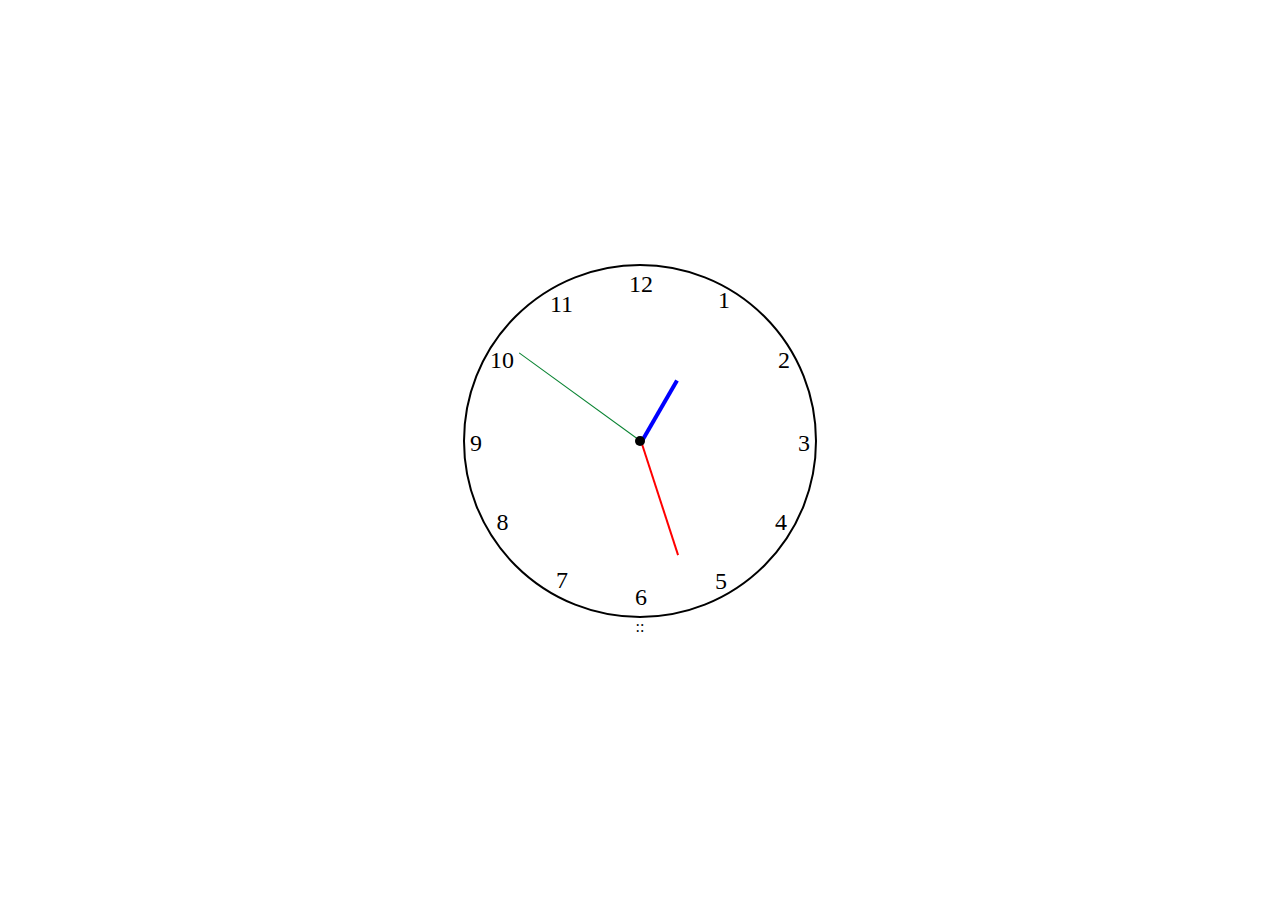
<file: html-js-css/analog-clock-new/index.html>
<!DOCTYPE html>
<html lang="en">
<head>
    <meta charset="UTF-8">
    <meta http-equiv="X-UA-Compatible" content="IE=edge">
    <meta name="viewport" content="width=device-width, initial-scale=1.0">
    <title>Analog Clock</title>
    <link rel="stylesheet" href="index.css">
</head>
<body>
    <div class="app">
        <div class="frame">
            <div class="angle-0"></div>
            <div class="angle-0 rotate-30"></div>
            <div class="angle-0 rotate-60"></div>
            <div class="angle-0 rotate-m-30"></div>
            <div class="angle-0 rotate-m-60"></div>
            <div class="angle-0 rotate-90"></div>
          
            <div class="number number-12">12</div>
            <div class="number number-1">1</div>
            <div class="number number-2">2</div>
            <div class="number number-3">3</div>
            <div class="number number-4">4</div>
            <div class="number number-5">5</div>
            <div class="number number-6">6</div>
            <div class="number number-7">7</div>
            <div class="number number-8">8</div>
            <div class="number number-9">9</div>
            <div class="number number-10">10</div>
            <div class="number number-11">11</div>
            <div class="hand hour-hand"></div>
            <div class="hand minute-hand"></div>
            <div class="hand second-hand"></div>
            <div class="center-button"></div>
        </div>
        <div class="timestamp">
            <div><span class="hours"></span>:<span class="minutes"></span>:<span class="seconds"></span></div>
        </div>
    </div>

    <script src="index.js"></script>
</body>
</html>
</file>
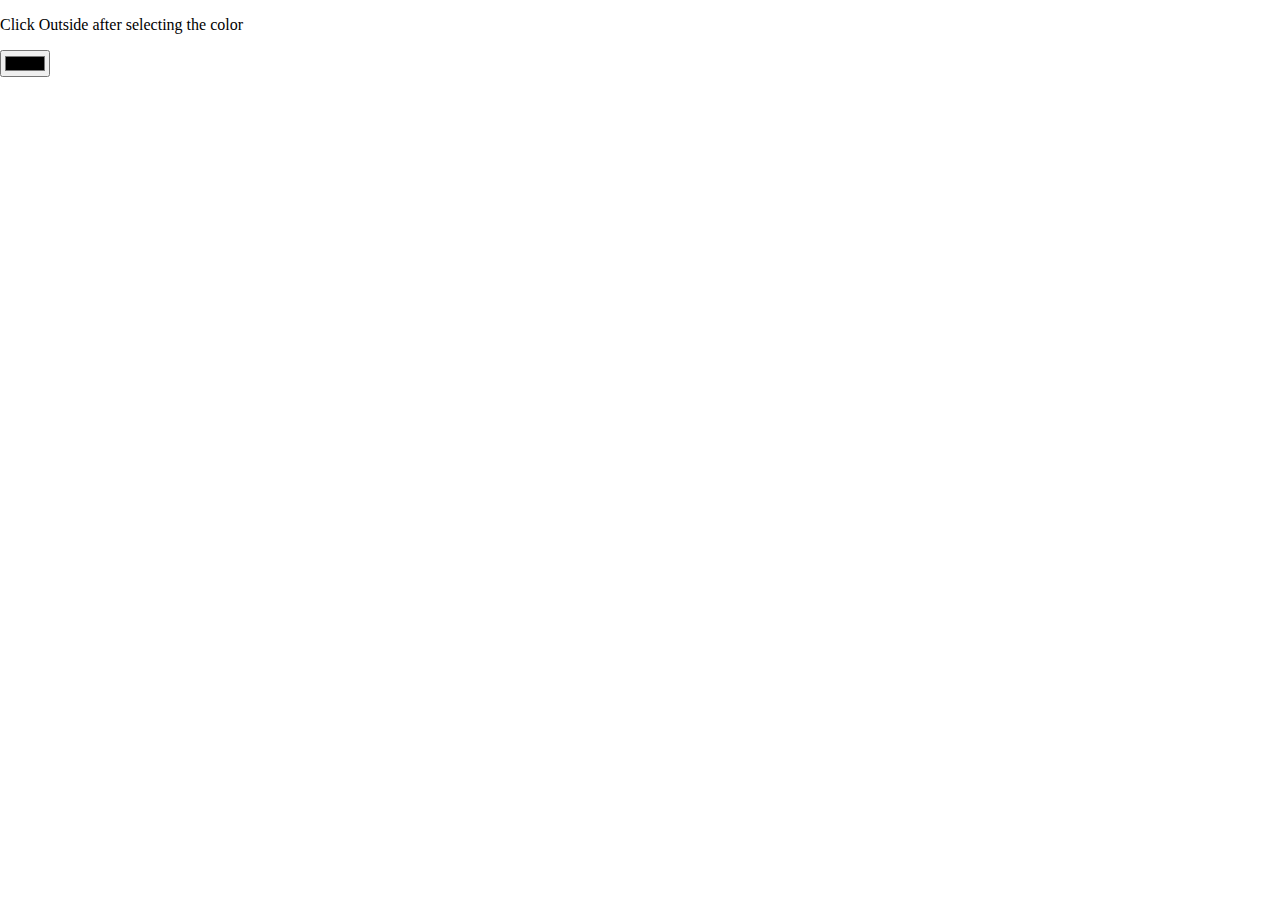
<file: html-js-css/background-color-changer/index.html>
<!DOCTYPE html>
<html lang="en">
<head>
    <meta charset="UTF-8">
    <meta http-equiv="X-UA-Compatible" content="IE=edge">
    <meta name="viewport" content="width=device-width, initial-scale=1.0">
    <title>Background Color Changer</title>
    <link rel="stylesheet" href="index.css">
</head>
<body>

    <div>
        <p>Click Outside after selecting the color</p>
          <input type="color" onchange="onColorChange(event)">
      </div>
      
      

    <script src="index.js"></script>
</body>
</html>
</file>
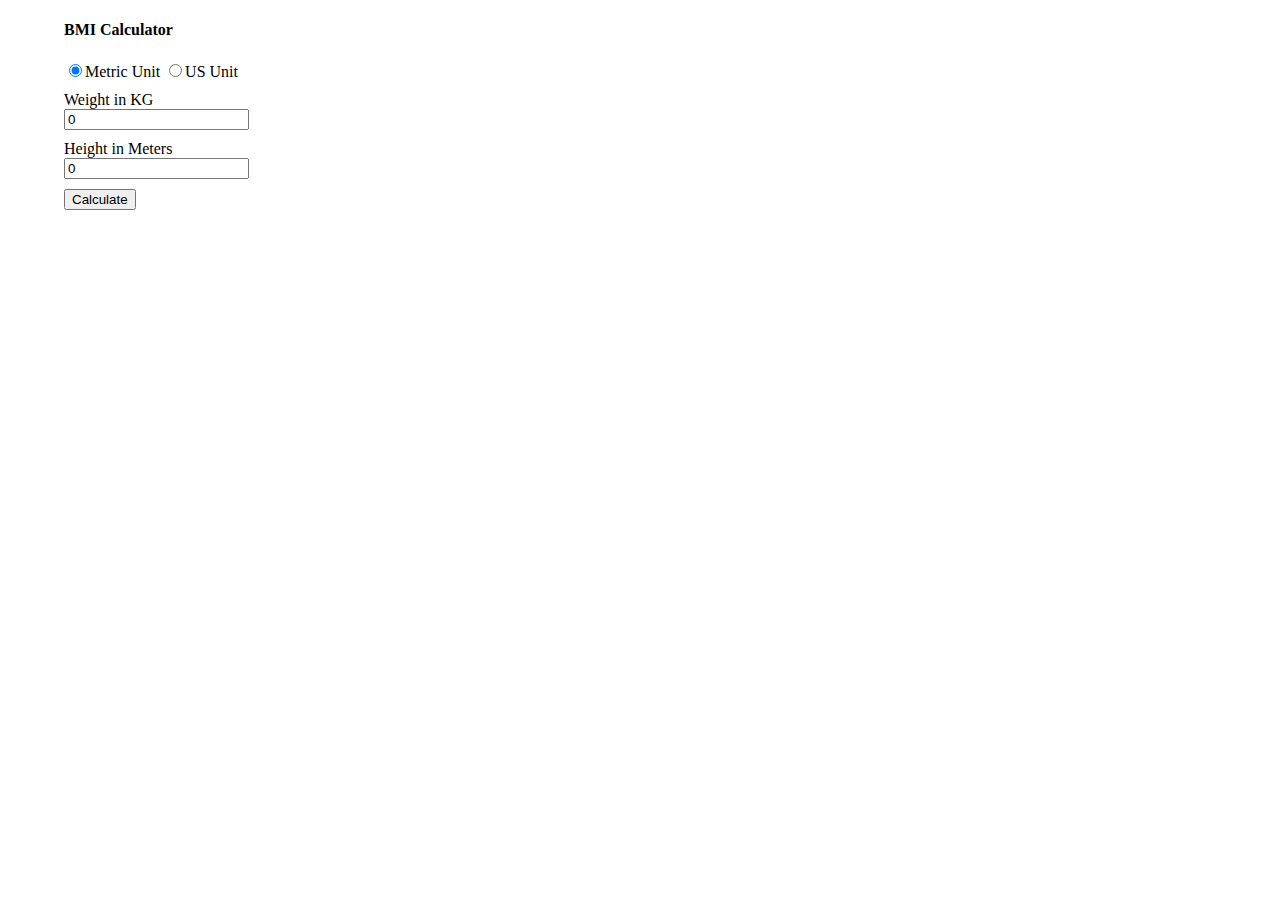
<file: html-js-css/bmi-calculator/index.html>
<!DOCTYPE html>
<html lang="en">

<head>
    <meta charset="UTF-8">
    <meta http-equiv="X-UA-Compatible" content="IE=edge">
    <meta name="viewport" content="width=device-width, initial-scale=1.0">
    <title>BMI Calculator</title>
    <link rel="stylesheet" href="index.css">
</head>

<body>
    <div class="container">
        <h4>BMI Calculator</h4>
        <div>
            <label for="metricUnit"><input type="radio" name="unit" class="unit" value="metric" id="metricUnit" checked onchange="onUnitChange(this.value)">Metric Unit</label>
            <label for="usUnit"><input type="radio" name="unit" class="unit" value="us" id="usUnit"  onchange="onUnitChange(this.value)">US Unit</label>
        </div>
        <div class="metric-wrapper">
            <div class="field-wrapper">
                <div>Weight in KG</div>
                <input type="text" class="weight">
            </div>
            <div class="field-wrapper">
                <div>Height in Meters</div>
                <input type="text" class="height">
            </div>
        </div>
        <div class="usunit-wrapper">
            <div class="field-wrapper">
                <div>Weight in Pounds</div>
                <input type="text" class="weight">
            </div>
            <div class="field-wrapper">
                <div>Height in Inches</div>
                <input type="text" class="height">
            </div>
        </div>
        <div class="submit-wrapper">
            <button id="submit" onclick="calculate()">Calculate</button>
        </div>
        <div class="result-wrapper">
            <h4>Your BMI Value is <span class="result"></span></h4>
        </div>
    </div>
    <script src="index.js"></script>
</body>

</html>
</file>
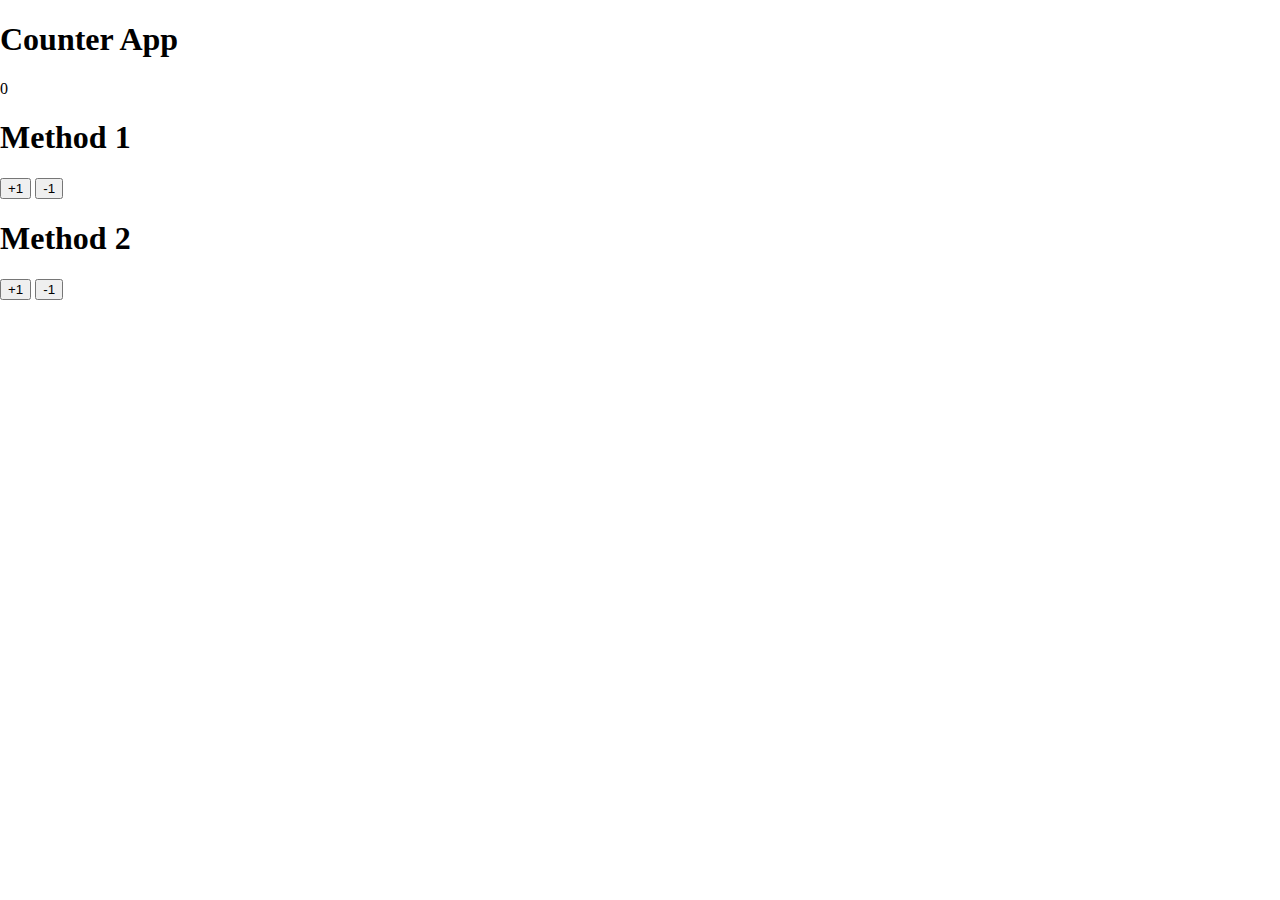
<file: html-js-css/counter-app/index.html>
<!DOCTYPE html>
<html lang="en">
<head>
    <meta charset="UTF-8">
    <meta http-equiv="X-UA-Compatible" content="IE=edge">
    <meta name="viewport" content="width=device-width, initial-scale=1.0">
    <title>Counter App</title>
    <link rel="stylesheet" href="index.css">
</head>
<body>
    <h1>Counter App</h1>

    <div id="counter" style="margin-top: 10px; margin-bottom: 10px"></div>
    
    <!-- Method One -->
    <h1>Method 1</h1>
    <button onclick="onBtnClick(1)">+1</button>
    <button onclick="onBtnClick(-1)">-1</button>
    
    <!-- Method Two -->
    <h1>Method 2</h1>
    <button class="btn" data-value="1">+1</button>
    <button class="btn" data-value="-1">-1</button>

    <script src="index.js"></script>
</body>
</html>
</file>
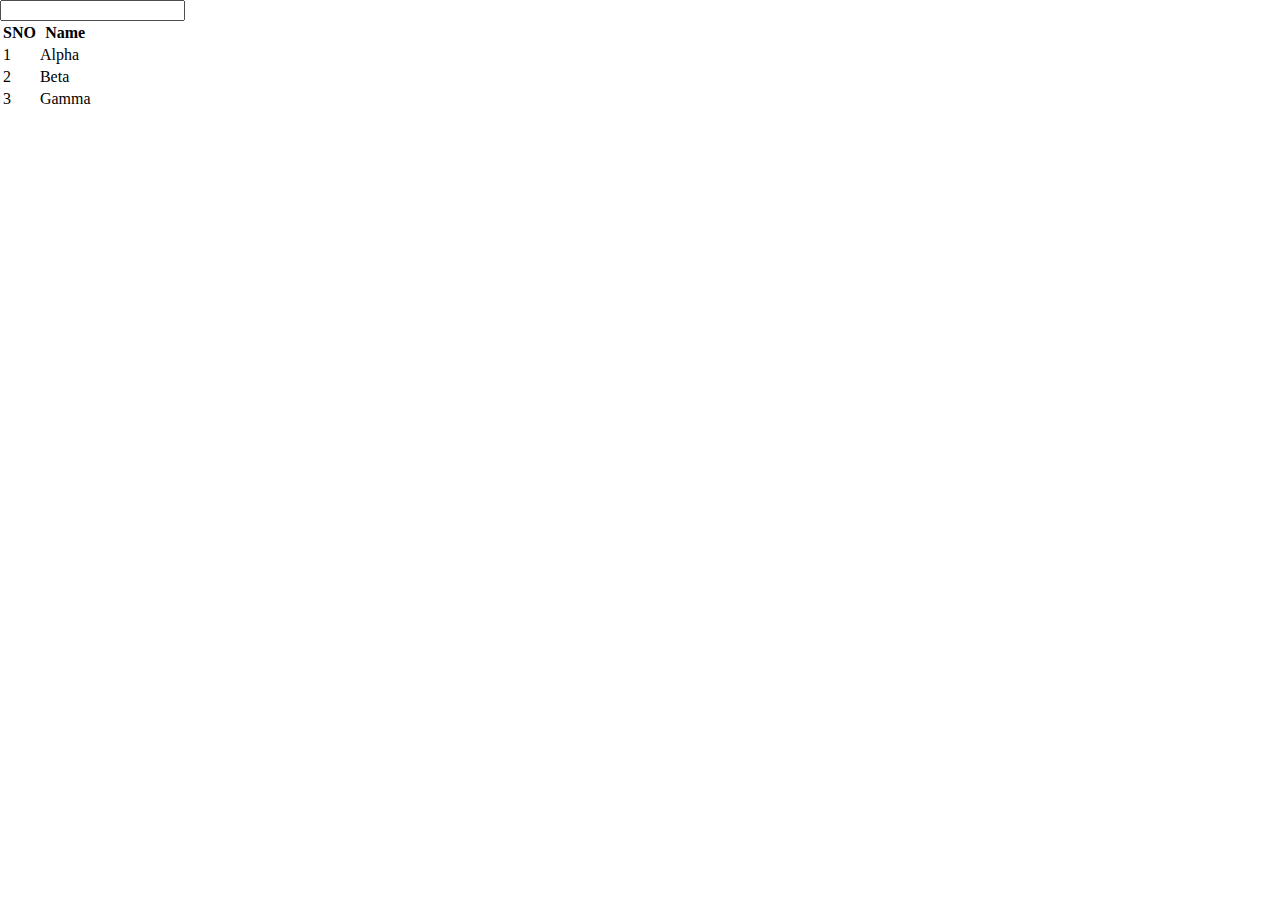
<file: html-js-css/data-filtering/index.html>
<!DOCTYPE html>
<html lang="en">
<head>
    <meta charset="UTF-8">
    <meta http-equiv="X-UA-Compatible" content="IE=edge">
    <meta name="viewport" content="width=device-width, initial-scale=1.0">
    <title>Data Filtering App</title>
    <link rel="stylesheet" href="index.css">
</head>
<body>
    <input type="text" onkeyup="onInputChange(event)">
    <table id="dataTable">
    <thead>
            <tr>
            <th>SNO</th>
            <th>Name</th>
        </tr>
    </thead>
    
    <tbody>
        <tr>
            <td>1</td>
            <td class="name">Alpha</td>
        </tr>
        <tr>
            <td>2</td>
            <td class="name">Beta</td>
        </tr>
        <tr>
            <td>3</td>
            <td class="name">Gamma</td>
        </tr>
        </tbody>
    </table>

    <script src="index.js"></script>
</body>
</html>
</file>
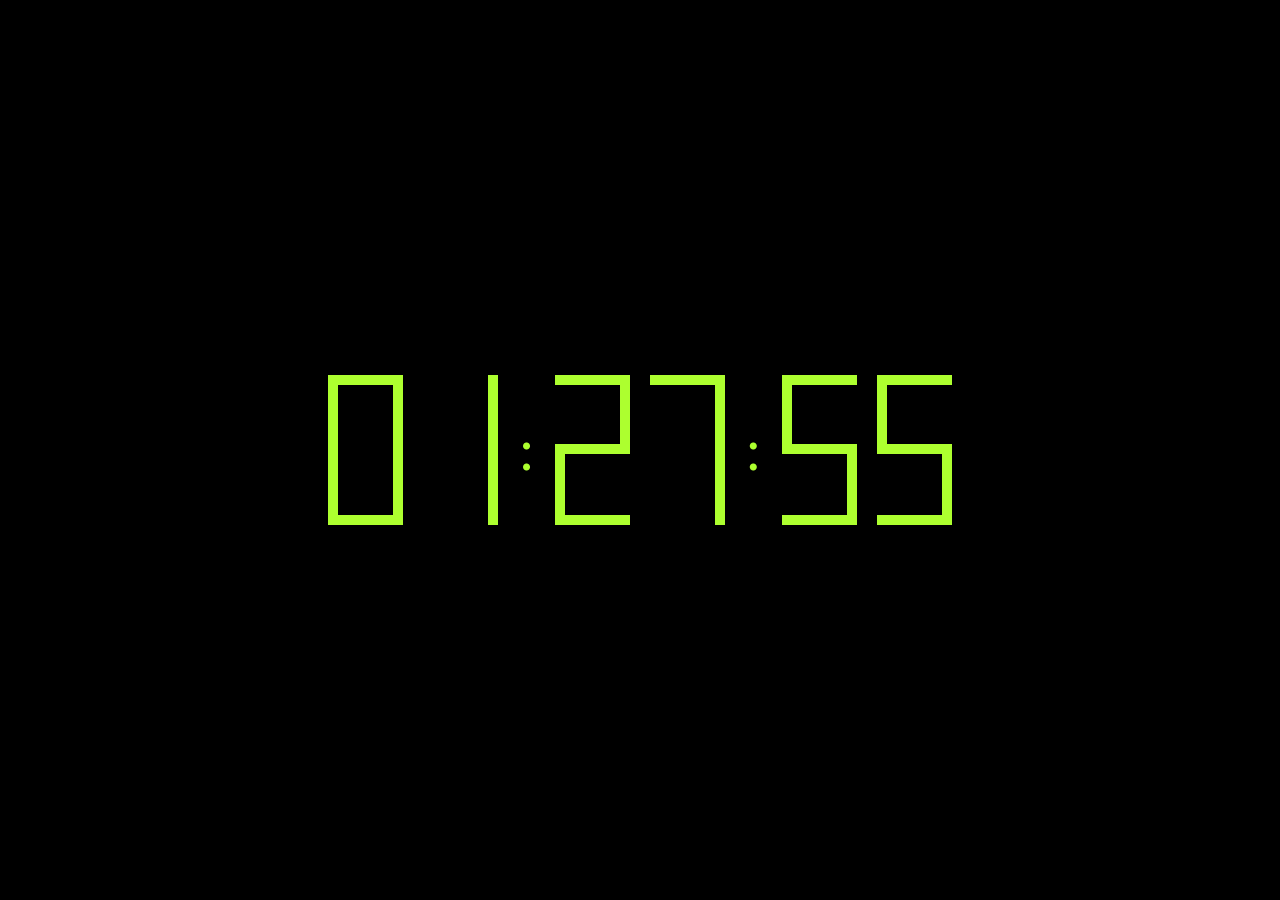
<file: html-js-css/digital-clock/index.html>
<!DOCTYPE html>
<html lang="en">
<head>
    <meta charset="UTF-8">
    <meta http-equiv="X-UA-Compatible" content="IE=edge">
    <meta name="viewport" content="width=device-width, initial-scale=1.0">
    <title>Digital Clock</title>
    <link rel="stylesheet" href="index.css">
</head>
<body>
    <div class="app">
        <div class="display a">
            
            <div class="segment segment-h top-0 left-0 a"></div>
            <div class="segment segment-v top-0 right-0 b"></div>
            <div class="segment segment-v top-50 right-0 c"></div>
            <div class="segment segment-h bottom-0 left-0 d"></div>
            <div class="segment segment-v bottom-0 left-0 e"></div>
            <div class="segment segment-v top-0 left-0 f"></div>
            <div class="segment segment-h top-50-m-h left-0 g"></div>

        </div>
        <div class="display b">
            <div class="segment segment-h top-0 left-0 a"></div>
            <div class="segment segment-v top-0 right-0 b"></div>
            <div class="segment segment-v top-50 right-0 c"></div>
            <div class="segment segment-h bottom-0 left-0 d"></div>
            <div class="segment segment-v bottom-0 left-0 e"></div>
            <div class="segment segment-v top-0 left-0 f"></div>
            <div class="segment segment-h top-50-m-h left-0  g"></div>
        </div>
        <div class="seperator">:</div>
        <div class="display c">
            <div class="segment segment-h top-0 left-0 a"></div>
            <div class="segment segment-v top-0 right-0 b"></div>
            <div class="segment segment-v top-50 right-0 c"></div>
            <div class="segment segment-h bottom-0 left-0 d"></div>
            <div class="segment segment-v bottom-0 left-0 e"></div>
            <div class="segment segment-v top-0 left-0 f"></div>
            <div class="segment segment-h top-50-m-h left-0  g"></div>
        </div>
        <div class="display d">
            <div class="segment segment-h top-0 left-0 a"></div>
            <div class="segment segment-v top-0 right-0 b"></div>
            <div class="segment segment-v top-50 right-0 c"></div>
            <div class="segment segment-h bottom-0 left-0 d"></div>
            <div class="segment segment-v bottom-0 left-0 e"></div>
            <div class="segment segment-v top-0 left-0 f"></div>
            <div class="segment segment-h top-50-m-h left-0 g"></div>
        </div>
        <div class="seperator">:</div>
        <div class="display e">
            <div class="segment segment-h top-0 left-0 a"></div>
            <div class="segment segment-v top-0 right-0 b"></div>
            <div class="segment segment-v top-50 right-0 c"></div>
            <div class="segment segment-h bottom-0 left-0 d"></div>
            <div class="segment segment-v bottom-0 left-0 e"></div>
            <div class="segment segment-v top-0 left-0 f"></div>
            <div class="segment segment-h top-50-m-h left-0 g"></div>
        </div>
        <div class="display f">
            <div class="segment segment-h top-0 left-0 a"></div>
            <div class="segment segment-v top-0 right-0 b"></div>
            <div class="segment segment-v top-50 right-0 c"></div>
            <div class="segment segment-h bottom-0 left-0 d"></div>
            <div class="segment segment-v bottom-0 left-0 e"></div>
            <div class="segment segment-v top-0 left-0 f"></div>
            <div class="segment segment-h top-50-m-h left-0 g"></div>
        </div>
    </div>
    
 
    <script src="index.js"></script>
</body>
</html>
</file>
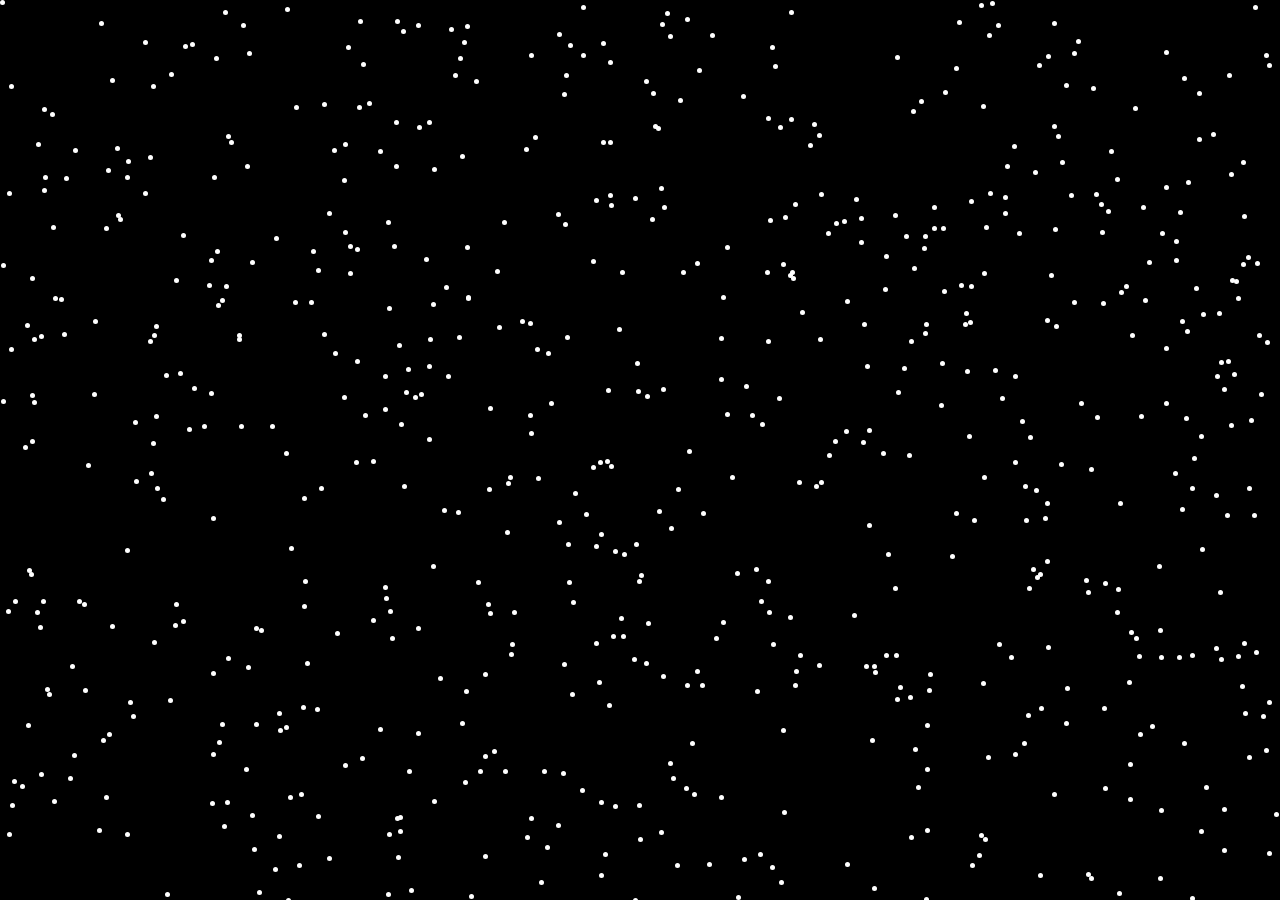
<file: html-js-css/milky-way/index.html>
<!DOCTYPE html>
<html lang="en">
<head>
    <meta charset="UTF-8">
    <meta http-equiv="X-UA-Compatible" content="IE=edge">
    <meta name="viewport" content="width=device-width, initial-scale=1.0">
    <title>Milky Way</title>
    <link rel="stylesheet" href="./index.css">
</head>
<body>
    <div class="star"></div>
    <script src="./index.js"></script>
</body>
</html>
</file>
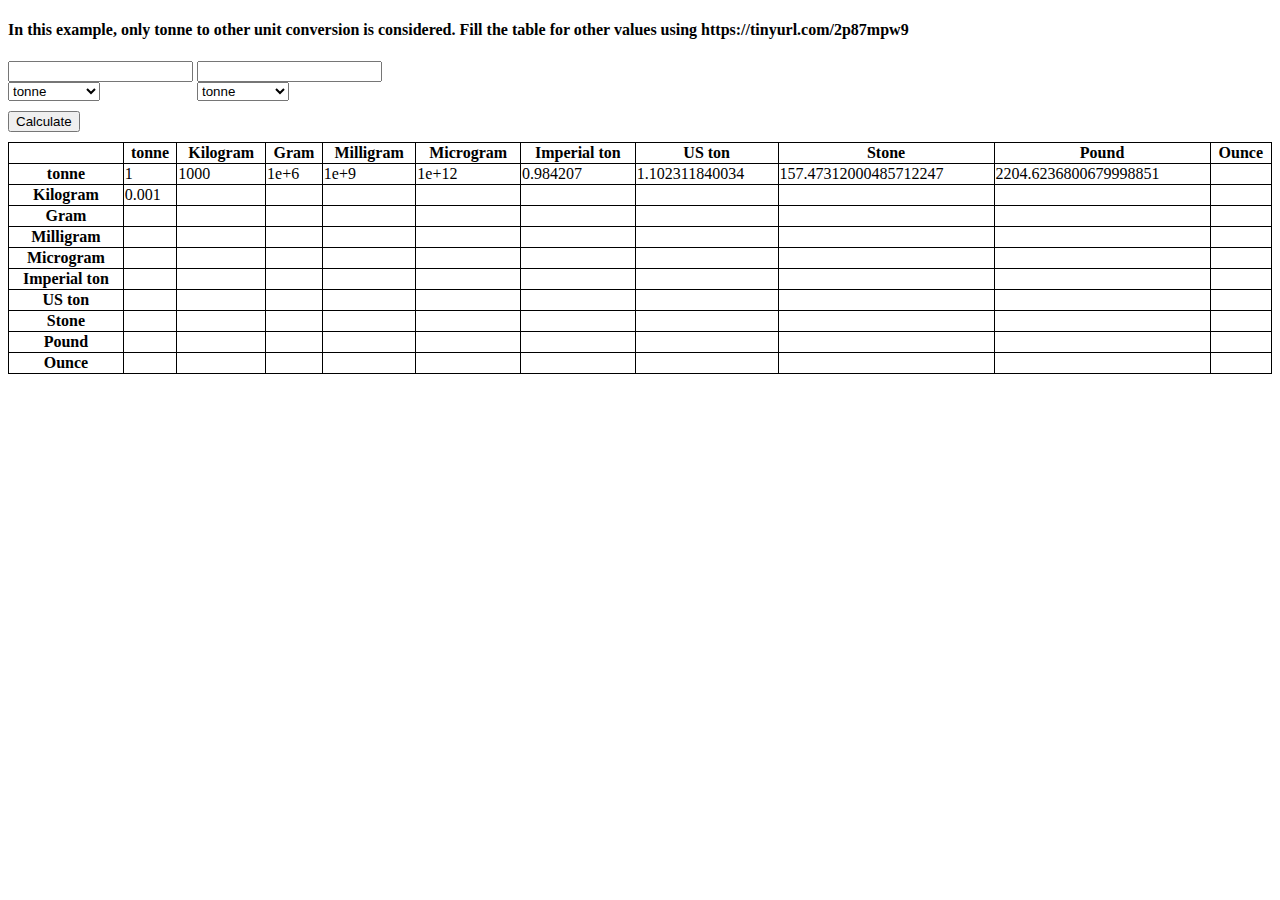
<file: html-js-css/weight-converter/index.html>
<!DOCTYPE html>
<html lang="en">
<head>
    <meta charset="UTF-8">
    <meta http-equiv="X-UA-Compatible" content="IE=edge">
    <meta name="viewport" content="width=device-width, initial-scale=1.0">
    <title>Weight Converter</title>
    <link rel="stylesheet" href="index.css">
</head>
<body>
    <h4>In this example, only tonne to other unit conversion is considered. Fill the table for other values using https://tinyurl.com/2p87mpw9 </h4>

<div class="inline-block">
<div>
  <input type="text" id="valsa">
</div>
<div>
  <select name="" id="unitsa">
  <option value="tonne">tonne</option>
<option value="Kilogram">Kilogram</option>
<option value="Gram">Gram</option>
<option value="Milligram">Milligram</option>
<option value="Microgram">Microgram</option>
<option value="Imperial ton">Imperial ton</option>
<option value="US ton">US ton</option>
<option value="Stone">Stone</option>
<option value="Pound">Pound</option>
<option value="Ounce">Ounce</option>
</select>
</div>
</div>
<div class="inline-block">
<div><input type="text" id="valsb"></div>
<div>
  <select name="" id="unitsb">
   <option value="tonne">tonne</option>
<option value="Kilogram">Kilogram</option>
<option value="Gram">Gram</option>
<option value="Milligram">Milligram</option>
<option value="Microgram">Microgram</option>
<option value="Imperial ton">Imperial ton</option>
<option value="US ton">US ton</option>
<option value="Stone">Stone</option>
<option value="Pound">Pound</option>
<option value="Ounce">Ounce</option>
</select>
</div>
</div>
<div class="result-wrapper">
	<button id="calculate" onclick="capture()">Calculate</button>
	<div class="result">The Result is = <span></span></div>
</div>
<div>
	<table id="conversionTable">
	<thead>
		<tr>
		<th></th>
			<th>tonne</th>
<th>Kilogram</th>
<th>Gram</th>
<th>Milligram</th>
<th>Microgram</th>
<th>Imperial ton</th>
<th>US ton</th>
<th>Stone</th>
<th>Pound</th>
<th>Ounce</th>
		</tr>
		</thead>
		<tbody>
		<tr>
				<th>tonne</th>
			<td>1</td>
			<td>1000</td>
			<td>1e+6</td>
			<td>1e+9</td>
			<td>1e+12</td>
			<td>0.984207</td>
			<td>1.102311840034</td>
			<td>157.47312000485712247</td>
			<td>2204.6236800679998851</td>
			<td></td>
		</tr>
		<tr>
				<th>Kilogram</th>
			<td>0.001</td>
			<td></td>
			<td></td>
			<td></td>
			<td></td>
			<td></td>
			<td></td>
			<td></td>
			<td></td>
			<td></td>
		</tr>
		<tr>
			<th>Gram</th>
			<td></td>
			<td></td>
			<td></td>
			<td></td>
			<td></td>
			<td></td>
			<td></td>
			<td></td>
			<td></td>
			<td></td>
		</tr>
		<tr>
			<th>Milligram</th>
			<td></td>
			<td></td>
			<td></td>
			<td></td>
			<td></td>
			<td></td>
			<td></td>
			<td></td>
			<td></td>
			<td></td>
		</tr>
		<tr>
			<th>Microgram</th>
			<td></td>
			<td></td>
			<td></td>
			<td></td>
			<td></td>
			<td></td>
			<td></td>
			<td></td>
			<td></td>
			<td></td>
		</tr>
		<tr>
			<th>Imperial ton</th>
			<td></td>
			<td></td>
			<td></td>
			<td></td>
			<td></td>
			<td></td>
			<td></td>
			<td></td>
			<td></td>
			<td></td>
		</tr>
		<tr>
			<th>US ton</th>
			<td></td>
			<td></td>
			<td></td>
			<td></td>
			<td></td>
			<td></td>
			<td></td>
			<td></td>
			<td></td>
			<td></td>
		</tr>
		<tr>
			<th>Stone</th>
			<td></td>
			<td></td>
			<td></td>
			<td></td>
			<td></td>
			<td></td>
			<td></td>
			<td></td>
			<td></td>
			<td></td>
		</tr>
		<tr>
			<th>Pound</th>
			<td></td>
			<td></td>
			<td></td>
			<td></td>
			<td></td>
			<td></td>
			<td></td>
			<td></td>
			<td></td>
			<td></td>
		</tr>
		<tr>
			<th>Ounce</th>
			<td></td>
			<td></td>
			<td></td>
			<td></td>
			<td></td>
			<td></td>
			<td></td>
			<td></td>
			<td></td>
			<td></td>
		</tr>
		</tbody>
	</table>
</div>

    <script src="index.js"></script>
</body>
</html>
</file>
<file: html-js-css/analog-clock-new/index.css>
body{
    margin:0;
    padding:0;
   
   
}
.app{
    width:100vw;
    height: 100vh;
    display: flex;
    justify-content: center;
    align-items: center;
    flex-direction: column;
}

.frame{
    width:350px;
    height: 350px;
    border:2px solid black;
    border-radius: 50%;
    position: relative;
}


.angle-0{
    width:400px;
    height: 2px;
    top:50%;
    left:-25px;
    position: absolute;
    background: red;
    display: none;
}
.rotate-30{
    transform: rotate(30deg);
}
.rotate-60{
    transform: rotate(60deg);
}
.rotate-m-30{
    transform: rotate(-30deg);
}
.rotate-m-60{
    transform: rotate(-60deg);
}
.rotate-90{
    transform: rotate(90deg);
}

.number{
    position:absolute;
    z-index: 100;
    font-size: 24px;
}
.frame .number-12{
    left: calc(50% - 11px);
    top: 5px;
}

.frame .number-3{
    right: 5px;
    top: calc(50% - 11px);
}
.frame .number-1{
    right: 85px;
    top: 6%;
}
.frame .number-2{
    right: 25px;
    top: 23%;
}
.frame .number-6{
    left: calc(50% - 5px);
    bottom: 5px;
}
.frame .number-4{
    right: 28px;
    bottom: 23%;
}
.frame .number-5{
    right: 88px;
    bottom: 21px;
}
.frame .number-7{
    left: 26%;
    bottom: 22px;
}
.frame .number-8{
    left: 9%;
    bottom: 80px;
}
.frame .number-9{
    top: calc(50% - 11px);
    left: 5px;
}

.frame .number-10{
    top: 23%;
    left: 25px;
}

.frame .number-11{
    top: 7%;
    left: 85px;
}

.hand{
    position:absolute;
    left: 175px;
    transform: rotate(0deg);
    transform-origin: bottom;
    
}

.hour-hand{
    width: 4px;
    background-color: blue;
    height: 70px;
    top:calc(175px - 70px);
   
}
.minute-hand{
    width: 2px;
    background-color: rgb(255, 0, 0);
    height: 120px;
    top:calc(175px - 120px);
}
.second-hand{
    width: 1px;
    background-color: rgb(8, 131, 49);
    height: 150px;
    top:calc(175px - 150px);
}

.center-button{
    width:10px;
    height: 10px;
    border-radius: 50%;
    background-color: black;
    position: absolute;
    top: calc(50% - 5px);
    left: calc(50% - 5px);
}
</file>
<file: html-js-css/background-color-changer/index.css>
body{
    margin:0;
    padding:0;
   
   
}
.app{
    width:100vw;
    height: 100vh;
    display: flex;
    justify-content: center;
    align-items: center;
    flex-direction: column;
}

.frame{
    width:350px;
    height: 350px;
    border:2px solid black;
    border-radius: 50%;
    position: relative;
}


.angle-0{
    width:400px;
    height: 2px;
    top:50%;
    left:-25px;
    position: absolute;
    background: red;
    display: none;
}
.rotate-30{
    transform: rotate(30deg);
}
.rotate-60{
    transform: rotate(60deg);
}
.rotate-m-30{
    transform: rotate(-30deg);
}
.rotate-m-60{
    transform: rotate(-60deg);
}
.rotate-90{
    transform: rotate(90deg);
}

.number{
    position:absolute;
    z-index: 100;
    font-size: 24px;
}
.frame .number-12{
    left: calc(50% - 11px);
    top: 5px;
}

.frame .number-3{
    right: 5px;
    top: calc(50% - 11px);
}
.frame .number-1{
    right: 85px;
    top: 6%;
}
.frame .number-2{
    right: 25px;
    top: 23%;
}
.frame .number-6{
    left: calc(50% - 5px);
    bottom: 5px;
}
.frame .number-4{
    right: 28px;
    bottom: 23%;
}
.frame .number-5{
    right: 88px;
    bottom: 21px;
}
.frame .number-7{
    left: 26%;
    bottom: 22px;
}
.frame .number-8{
    left: 9%;
    bottom: 80px;
}
.frame .number-9{
    top: calc(50% - 11px);
    left: 5px;
}

.frame .number-10{
    top: 23%;
    left: 25px;
}

.frame .number-11{
    top: 7%;
    left: 85px;
}

.hand{
    position:absolute;
    left: 175px;
    transform: rotate(0deg);
    transform-origin: bottom;
    
}

.hour-hand{
    width: 4px;
    background-color: blue;
    height: 70px;
    top:calc(175px - 70px);
   
}
.minute-hand{
    width: 2px;
    background-color: rgb(255, 0, 0);
    height: 120px;
    top:calc(175px - 120px);
}
.second-hand{
    width: 1px;
    background-color: rgb(8, 131, 49);
    height: 150px;
    top:calc(175px - 150px);
}

.center-button{
    width:10px;
    height: 10px;
    border-radius: 50%;
    background-color: black;
    position: absolute;
    top: calc(50% - 5px);
    left: calc(50% - 5px);
}
</file>
<file: html-js-css/bmi-calculator/index.css>
body{
    margin:0;
    padding:0;
}
.container{
    width: 90%;
    margin:0 auto;
}
.field-wrapper{
    margin: 10px 0;
}
.usunit-wrapper{
    display: none;
}
.result-wrapper{
    display: none;
}
</file>
<file: html-js-css/counter-app/index.css>
body{
    margin:0;
    padding:0;
   
   
}
.app{
    width:100vw;
    height: 100vh;
    display: flex;
    justify-content: center;
    align-items: center;
    flex-direction: column;
}

.frame{
    width:350px;
    height: 350px;
    border:2px solid black;
    border-radius: 50%;
    position: relative;
}


.angle-0{
    width:400px;
    height: 2px;
    top:50%;
    left:-25px;
    position: absolute;
    background: red;
    display: none;
}
.rotate-30{
    transform: rotate(30deg);
}
.rotate-60{
    transform: rotate(60deg);
}
.rotate-m-30{
    transform: rotate(-30deg);
}
.rotate-m-60{
    transform: rotate(-60deg);
}
.rotate-90{
    transform: rotate(90deg);
}

.number{
    position:absolute;
    z-index: 100;
    font-size: 24px;
}
.frame .number-12{
    left: calc(50% - 11px);
    top: 5px;
}

.frame .number-3{
    right: 5px;
    top: calc(50% - 11px);
}
.frame .number-1{
    right: 85px;
    top: 6%;
}
.frame .number-2{
    right: 25px;
    top: 23%;
}
.frame .number-6{
    left: calc(50% - 5px);
    bottom: 5px;
}
.frame .number-4{
    right: 28px;
    bottom: 23%;
}
.frame .number-5{
    right: 88px;
    bottom: 21px;
}
.frame .number-7{
    left: 26%;
    bottom: 22px;
}
.frame .number-8{
    left: 9%;
    bottom: 80px;
}
.frame .number-9{
    top: calc(50% - 11px);
    left: 5px;
}

.frame .number-10{
    top: 23%;
    left: 25px;
}

.frame .number-11{
    top: 7%;
    left: 85px;
}

.hand{
    position:absolute;
    left: 175px;
    transform: rotate(0deg);
    transform-origin: bottom;
    
}

.hour-hand{
    width: 4px;
    background-color: blue;
    height: 70px;
    top:calc(175px - 70px);
   
}
.minute-hand{
    width: 2px;
    background-color: rgb(255, 0, 0);
    height: 120px;
    top:calc(175px - 120px);
}
.second-hand{
    width: 1px;
    background-color: rgb(8, 131, 49);
    height: 150px;
    top:calc(175px - 150px);
}

.center-button{
    width:10px;
    height: 10px;
    border-radius: 50%;
    background-color: black;
    position: absolute;
    top: calc(50% - 5px);
    left: calc(50% - 5px);
}
</file>
<file: html-js-css/data-filtering/index.css>
body{
    margin:0;
    padding:0;
   
   
}
.app{
    width:100vw;
    height: 100vh;
    display: flex;
    justify-content: center;
    align-items: center;
    flex-direction: column;
}

.frame{
    width:350px;
    height: 350px;
    border:2px solid black;
    border-radius: 50%;
    position: relative;
}


.angle-0{
    width:400px;
    height: 2px;
    top:50%;
    left:-25px;
    position: absolute;
    background: red;
    display: none;
}
.rotate-30{
    transform: rotate(30deg);
}
.rotate-60{
    transform: rotate(60deg);
}
.rotate-m-30{
    transform: rotate(-30deg);
}
.rotate-m-60{
    transform: rotate(-60deg);
}
.rotate-90{
    transform: rotate(90deg);
}

.number{
    position:absolute;
    z-index: 100;
    font-size: 24px;
}
.frame .number-12{
    left: calc(50% - 11px);
    top: 5px;
}

.frame .number-3{
    right: 5px;
    top: calc(50% - 11px);
}
.frame .number-1{
    right: 85px;
    top: 6%;
}
.frame .number-2{
    right: 25px;
    top: 23%;
}
.frame .number-6{
    left: calc(50% - 5px);
    bottom: 5px;
}
.frame .number-4{
    right: 28px;
    bottom: 23%;
}
.frame .number-5{
    right: 88px;
    bottom: 21px;
}
.frame .number-7{
    left: 26%;
    bottom: 22px;
}
.frame .number-8{
    left: 9%;
    bottom: 80px;
}
.frame .number-9{
    top: calc(50% - 11px);
    left: 5px;
}

.frame .number-10{
    top: 23%;
    left: 25px;
}

.frame .number-11{
    top: 7%;
    left: 85px;
}

.hand{
    position:absolute;
    left: 175px;
    transform: rotate(0deg);
    transform-origin: bottom;
    
}

.hour-hand{
    width: 4px;
    background-color: blue;
    height: 70px;
    top:calc(175px - 70px);
   
}
.minute-hand{
    width: 2px;
    background-color: rgb(255, 0, 0);
    height: 120px;
    top:calc(175px - 120px);
}
.second-hand{
    width: 1px;
    background-color: rgb(8, 131, 49);
    height: 150px;
    top:calc(175px - 150px);
}

.center-button{
    width:10px;
    height: 10px;
    border-radius: 50%;
    background-color: black;
    position: absolute;
    top: calc(50% - 5px);
    left: calc(50% - 5px);
}
</file>
<file: html-js-css/digital-clock/index.css>
body {
    margin: 0;
    padding: 0;
    background-color: black;
}

.app{
    width: 100vw;
    height: 100vh;
    display: flex;
    justify-content: center;
    align-items: center;
}
.display{
    position: relative;
    width:75px;
    height: 150px;
    margin-left: 10px;
    margin-right: 10px;
    display: insegment-block;
}
.seperator{
    margin-left:10px;
    margin-right: 10px;
    color: greenyellow;
    font-size: 60px;
}

.top-0{
    top:0;
}
.bottom-0{
    bottom:0;
}
.left-0{
    left:0;
}
.right-0{
    right:0;
}
.top-50{
    top:50%;
}
.top-50-m-h{
    top: calc(50% - 6px);
}


.segment{
    position:absolute;

}
.segment.active{
    
    background-color: greenyellow;
    border:2px solid greenyellow;
    z-index: 100;
}
.segment-h{
    width: 71px;
    height: 6px;
}
.segment-v{
    height: 71px;
    width: 6px;
}
</file>
<file: html-js-css/milky-way/index.css>
body{
    margin: 0;
    padding: 0;
    background-color: black;
}
.star{
    width:5px;
    height: 5px;
    background-color: white;
    border-radius: 50%;
    position: fixed;
}
</file>
<file: html-js-css/weight-converter/index.css>
.inline-block{
    display:inline-block;
  }
  table{
  width: 100%;
  border-collapse: collapse;
  }
  table th,table td{
  border:1px solid black;
  }
  .result-wrapper{
  margin-top: 10px;
  margin-bottom: 10px;
  
  }
  .result{
  display:none;
  }
</file>
